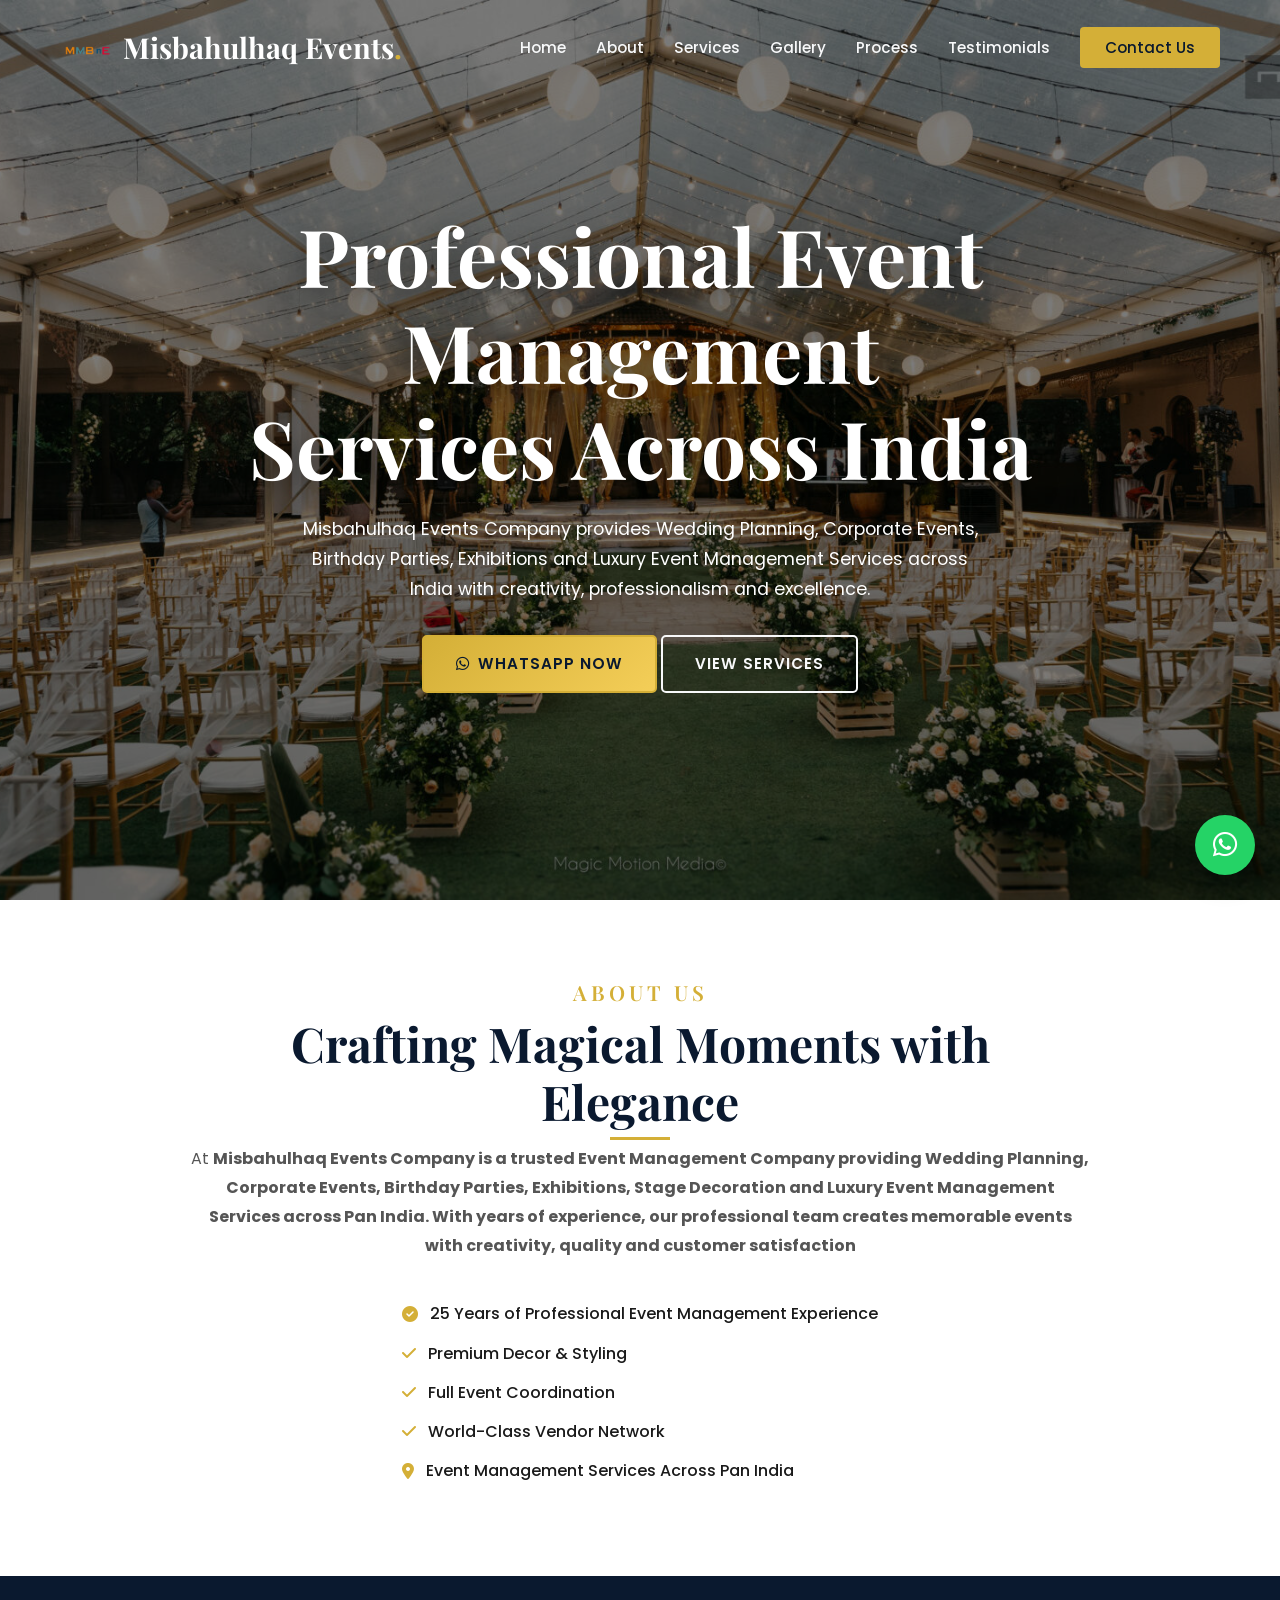
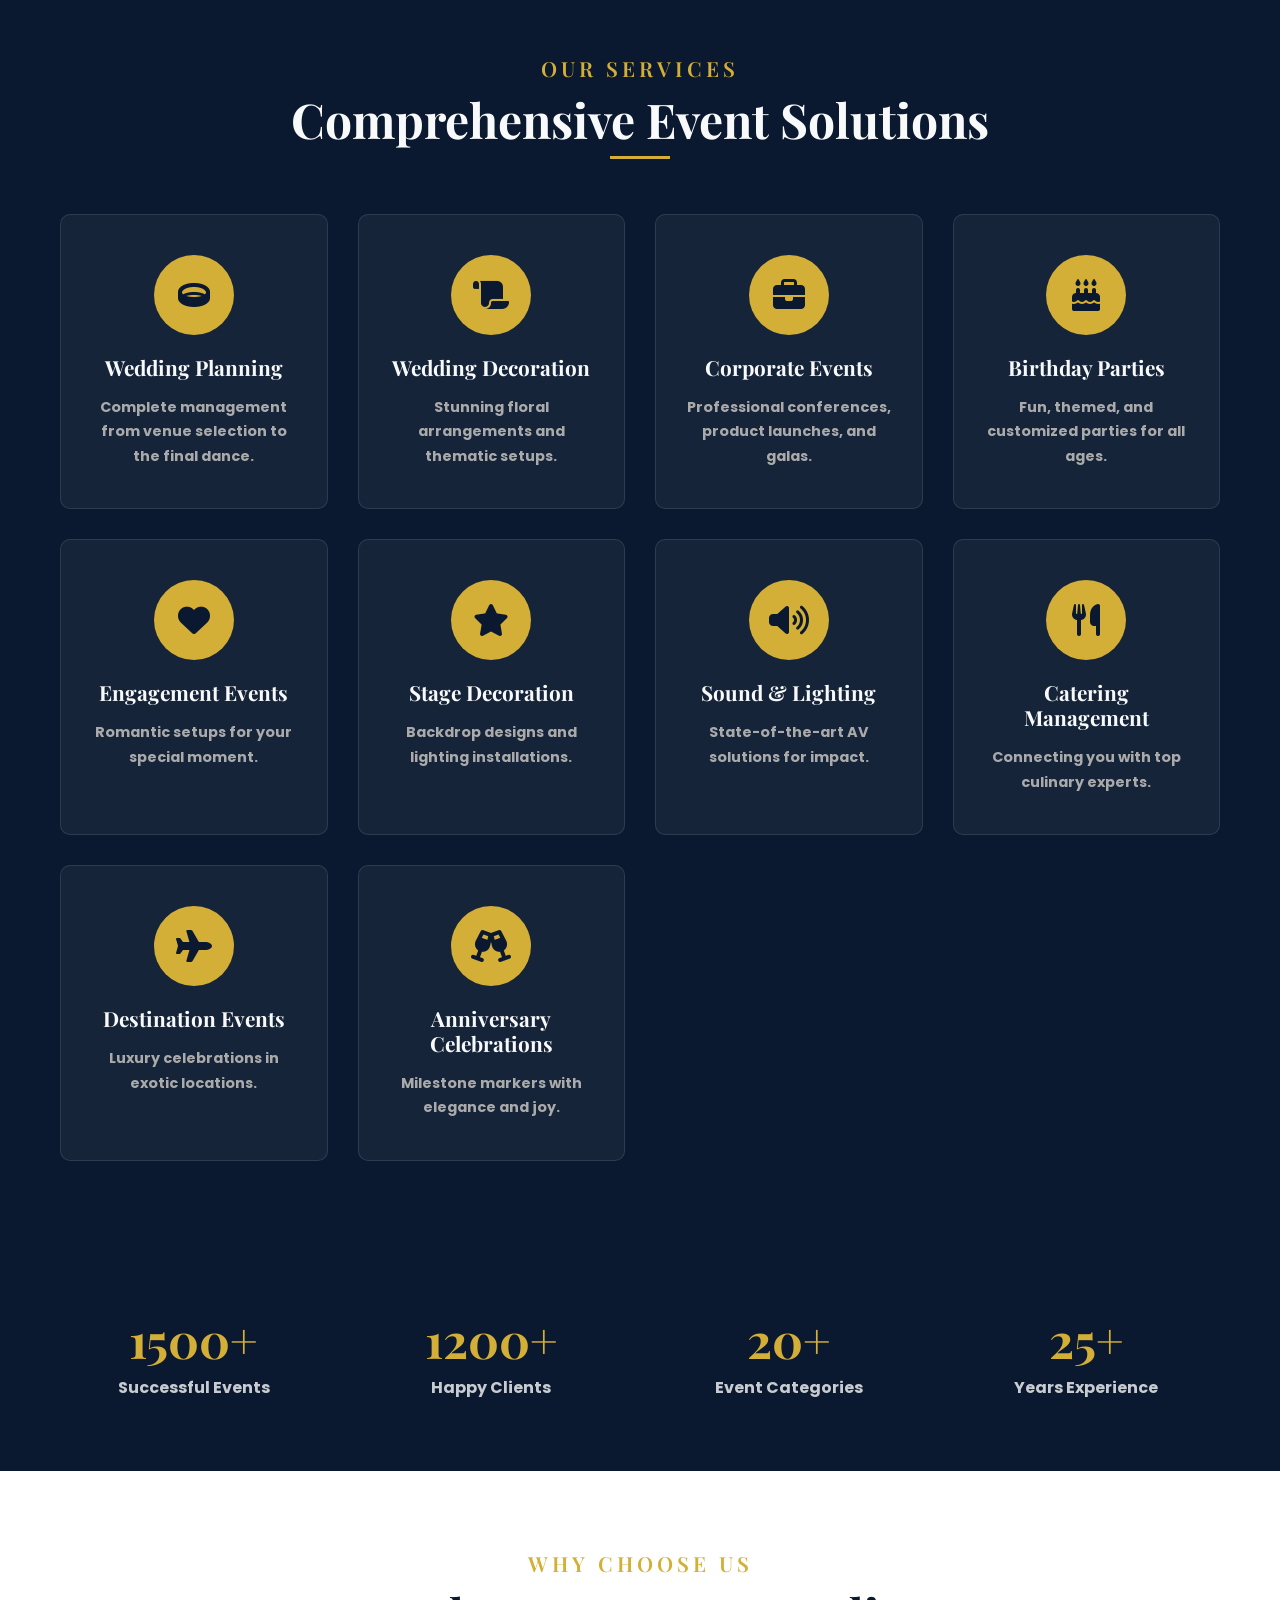
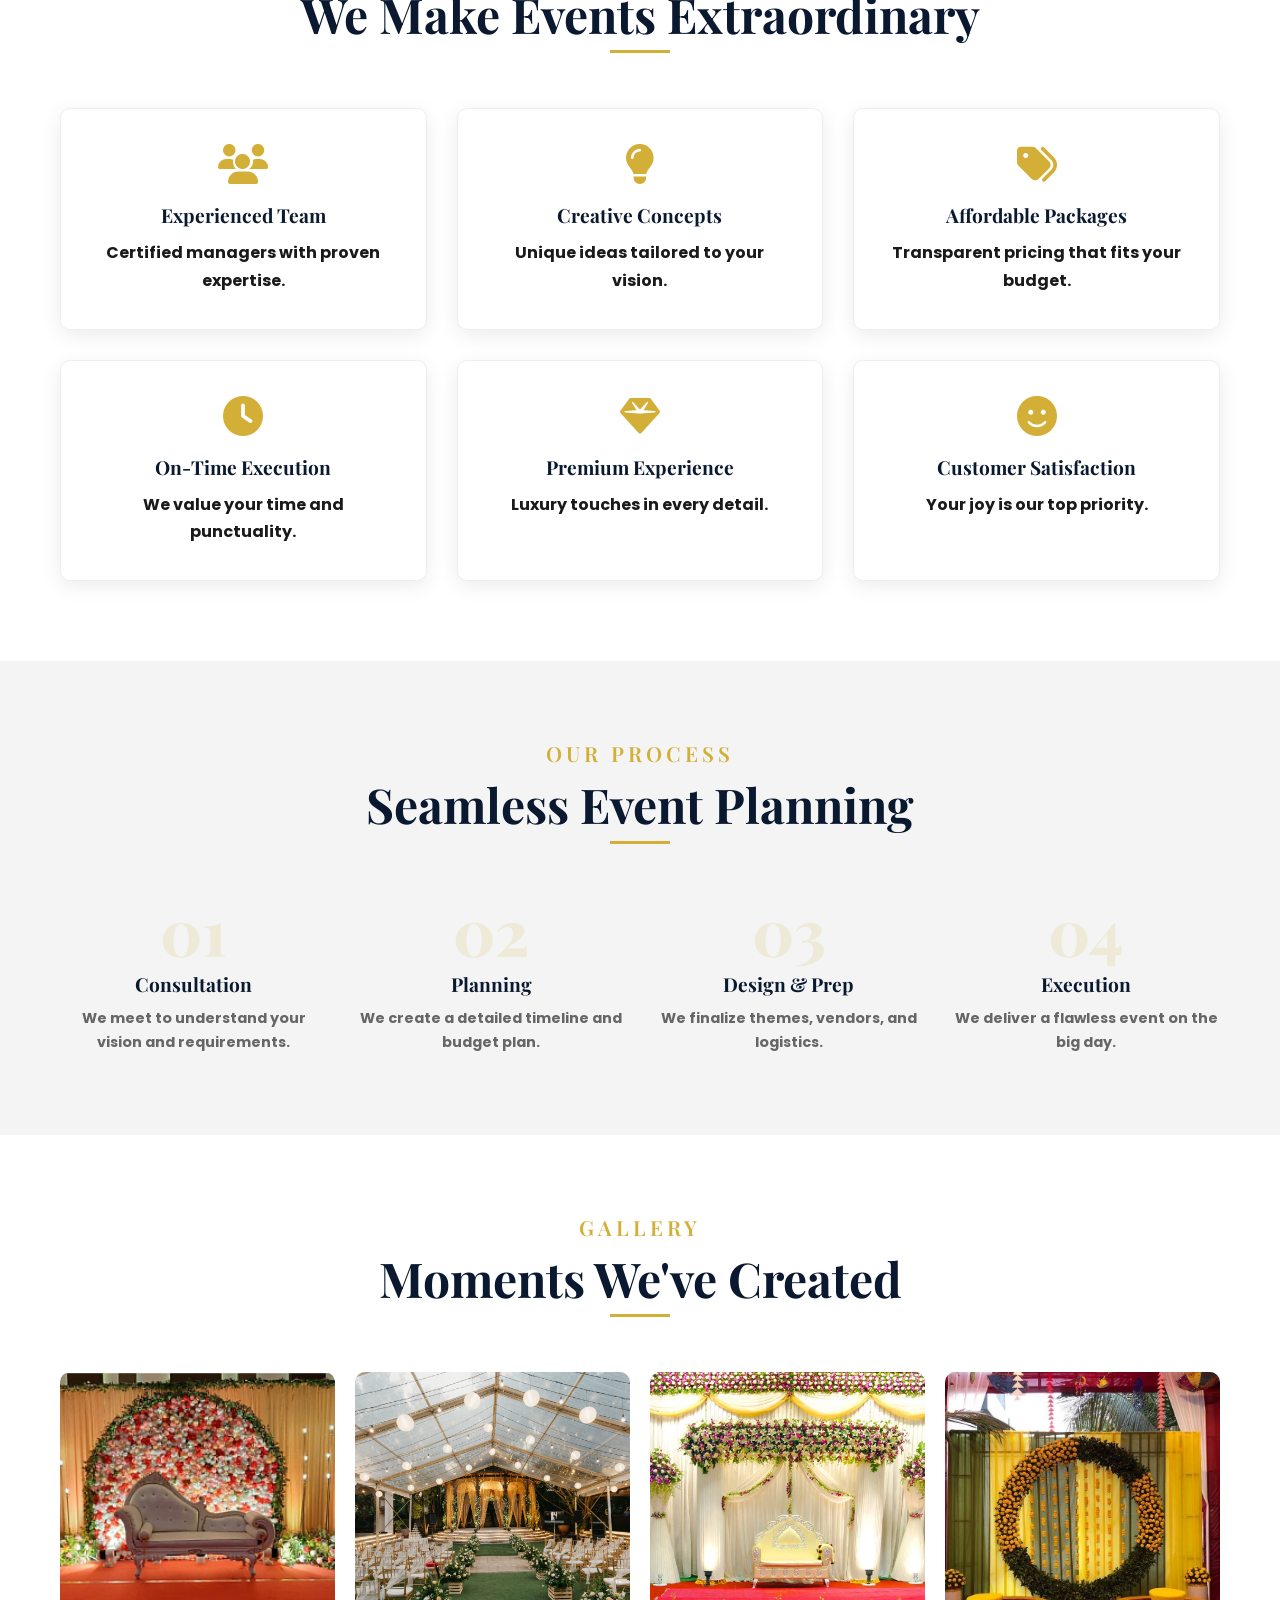
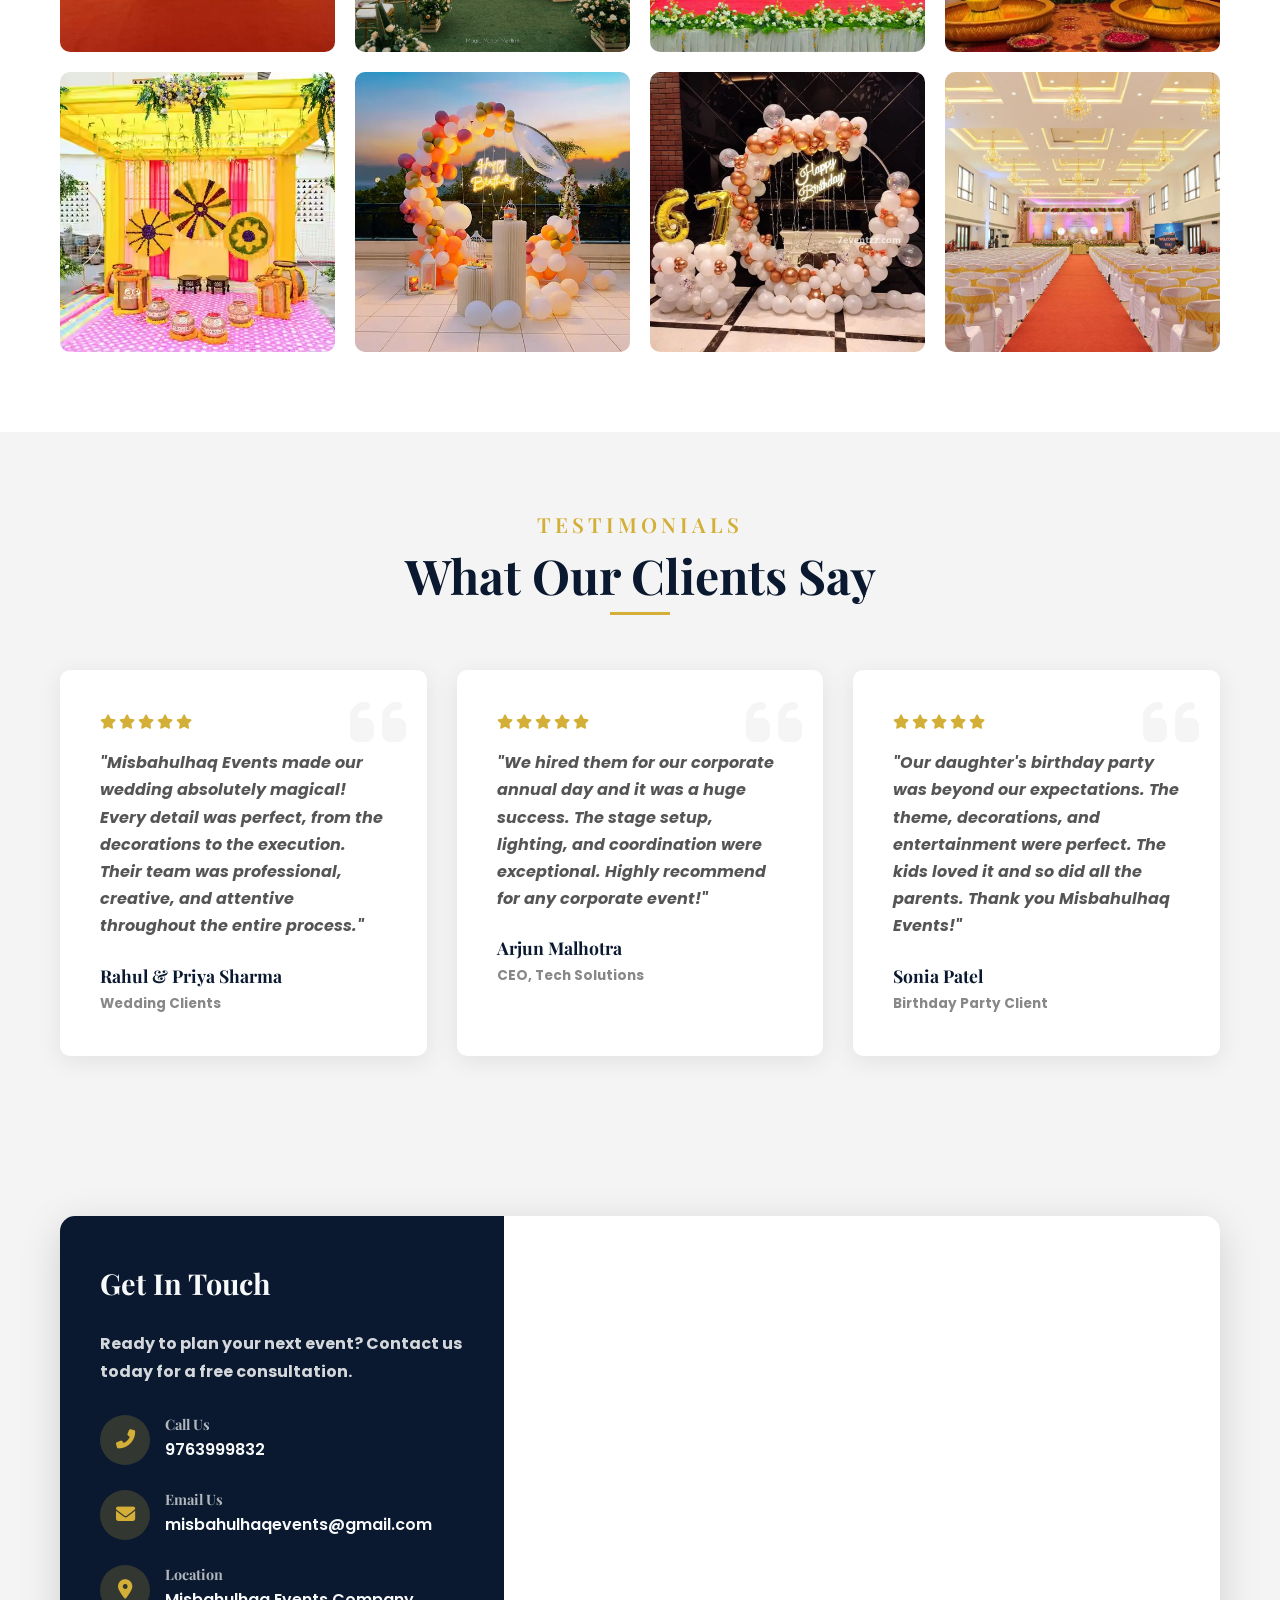
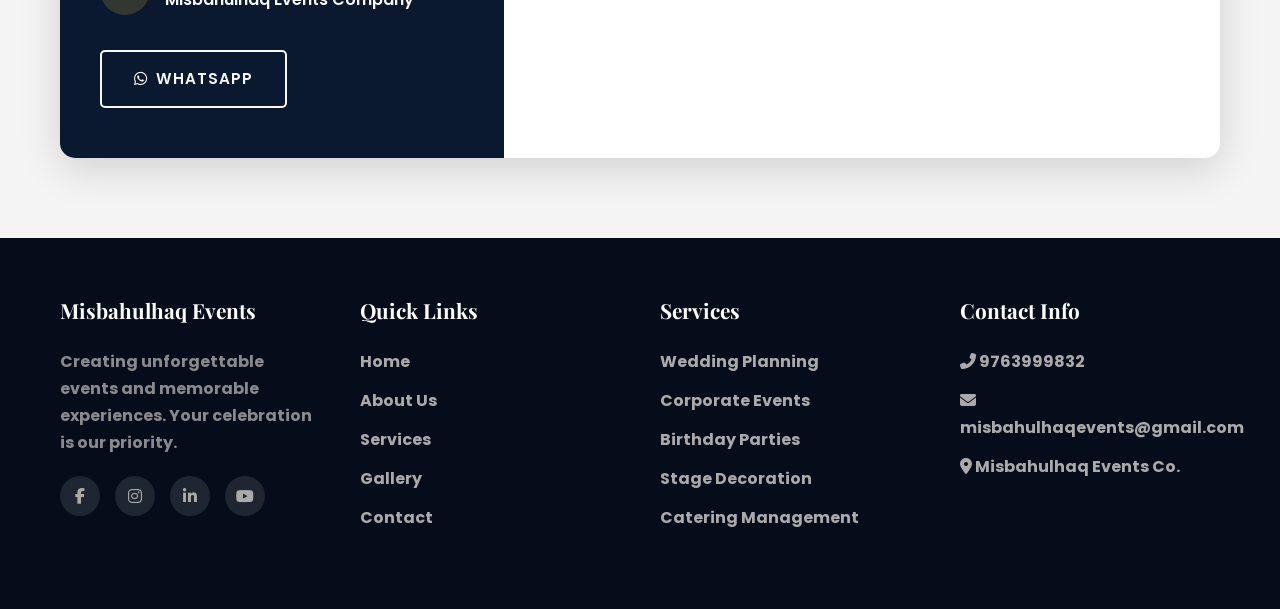
<file: index.html>
<!DOCTYPE html>
<html lang="en">
<head>
    <meta charset="UTF-8">
    <meta name="viewport" content="width=device-width, initial-scale=1.0">
    <title>Misbahulhaq Events Company | Luxury Event Management</title>
    <meta name="description" content="Misbahulhaq Events Company offers professional event management services across India including weddings, corporate events, birthdays, exhibitions and luxury celebrations.">
    <meta name="keywords" content="Event Management Company, Wedding Planner India, Corporate Event Management, Birthday Party Planner, Event Organizers, Luxury Events, Pan India Event Management, Event Planning Services, Wedding Events, Corporate Events">
    <meta name="author" content="Misbahulhaq Events Company">
    
    <!-- Google Fonts -->
    <link rel="preconnect" href="https://fonts.googleapis.com">
    <link rel="preconnect" href="https://fonts.gstatic.com" crossorigin>
    <link href="https://fonts.googleapis.com/css2?family=Playfair+Display:wght@400;600;700&family=Poppins:wght@300;400;500;600&display=swap" rel="stylesheet">
    
    <!-- Font Awesome -->
    <link rel="stylesheet" href="https://cdnjs.cloudflare.com/ajax/libs/font-awesome/6.4.0/css/all.min.css">
    
    <!-- Custom CSS -->
    <link rel="stylesheet" href="style.css">
</head>
<body>

    <!-- Floating Buttons -->
    <a href="https://wa.me/919763999832" target="_blank" class="whatsapp-float" aria-label="WhatsApp">
        <i class="fab fa-whatsapp"></i>
    </a>

    <!-- Navigation -->
    <nav class="navbar" id="navbar">
        <div class="container nav-container">
            <a href="#" class="logo">
                <img src="Logo.png" alt="Misbahulhaq Events Logo" class="logo-img">
                <span class="logo-text">Misbahulhaq Events<span class="highlight">.</span></span>
            </a>
            <div class="menu-toggle" id="mobile-menu">
                <span class="bar"></span>
                <span class="bar"></span>
                <span class="bar"></span>
            </div>
            <ul class="nav-menu">
                <li><a href="#home" class="nav-link">Home</a></li>
                <li><a href="#about" class="nav-link">About</a></li>
                <li><a href="#services" class="nav-link">Services</a></li>
                <li><a href="#gallery" class="nav-link">Gallery</a></li>
                <li><a href="#process" class="nav-link">Process</a></li>
                <li><a href="#testimonials" class="nav-link">Testimonials</a></li>
                <li><a href="#contact" class="nav-link btn-nav">Contact Us</a></li>
            </ul>
        </div>
    </nav>

    <!-- Hero Section -->
 <section class="hero" id="home">

    <div class="hero-content">
        <h1>
    Professional Event Management Services Across India
</h1>

<p>
    Misbahulhaq Events Company provides Wedding Planning,
    Corporate Events, Birthday Parties, Exhibitions and
    Luxury Event Management Services across India with
    creativity, professionalism and excellence.
</p>

    <a href="https://wa.me/919763999832" target="_blank" class="btn btn-gold">
    <i class="fab fa-whatsapp"></i>
    WhatsApp Now
</a>

            <a href="#services" class="btn btn-outline">
                View Services
            </a>
        </div>
    </div>

</section>

    <!-- About Section -->
 <section class="section" id="about">
    <div class="about-content scroll-reveal">
                    <h4 class="sub-title">About Us</h4>
                    <h2 class="section-title">Crafting Magical Moments with Elegance</h2>
                    <p>At <strong>Misbahulhaq Events Company is a trusted Event Management Company providing Wedding Planning, Corporate Events, Birthday Parties, Exhibitions, Stage Decoration and Luxury Event Management Services across Pan India. With years of experience, our professional team creates memorable events with creativity, quality and customer satisfaction</p>
                    <ul class="about-features">
                       <li><i class="fas fa-check-circle"></i> 25 Years of Professional Event Management Experience</li>
                        <li><i class="fas fa-check"></i> Premium Decor & Styling</li>
                        <li><i class="fas fa-check"></i> Full Event Coordination</li>
                        <li><i class="fas fa-check"></i> World-Class Vendor Network</li>
                        <li><i class="fas fa-map-marker-alt"></i> Event Management Services Across Pan India</li>
                    </ul>
                </div>
            </div>
        </div>
    </section>

    <!-- Services Section -->
    <section id="services" class="section bg-dark">
        <div class="container">
            <div class="section-header text-center scroll-reveal">
                <h4 class="sub-title">Our Services</h4>
                <h2 class="section-title text-white">Comprehensive Event Solutions</h2>
            </div>
            <div class="services-grid">
                <div class="service-card scroll-reveal">
                    <div class="service-icon-box"><i class="fas fa-ring"></i></div>
                    <h3>Wedding Planning</h3>
                    <p>Complete management from venue selection to the final dance.</p>
                </div>
                <div class="service-card scroll-reveal">
                    <div class="service-icon-box"><i class="fas fa-scroll"></i></div>
                    <h3>Wedding Decoration</h3>
                    <p>Stunning floral arrangements and thematic setups.</p>
                </div>
                <div class="service-card scroll-reveal">
                    <div class="service-icon-box"><i class="fas fa-briefcase"></i></div>
                    <h3>Corporate Events</h3>
                    <p>Professional conferences, product launches, and galas.</p>
                </div>
                <div class="service-card scroll-reveal">
                    <div class="service-icon-box"><i class="fas fa-birthday-cake"></i></div>
                    <h3>Birthday Parties</h3>
                    <p>Fun, themed, and customized parties for all ages.</p>
                </div>
                <div class="service-card scroll-reveal">
                    <div class="service-icon-box"><i class="fas fa-heart"></i></div>
                    <h3>Engagement Events</h3>
                    <p>Romantic setups for your special moment.</p>
                </div>
                <div class="service-card scroll-reveal">
                    <div class="service-icon-box"><i class="fas fa-star"></i></div>
                    <h3>Stage Decoration</h3>
                    <p>Backdrop designs and lighting installations.</p>
                </div>
                <div class="service-card scroll-reveal">
                    <div class="service-icon-box"><i class="fas fa-volume-up"></i></div>
                    <h3>Sound & Lighting</h3>
                    <p>State-of-the-art AV solutions for impact.</p>
                </div>
                <div class="service-card scroll-reveal">
                    <div class="service-icon-box"><i class="fas fa-utensils"></i></div>
                    <h3>Catering Management</h3>
                    <p>Connecting you with top culinary experts.</p>
                </div>
                <div class="service-card scroll-reveal">
                    <div class="service-icon-box"><i class="fas fa-plane"></i></div>
                    <h3>Destination Events</h3>
                    <p>Luxury celebrations in exotic locations.</p>
                </div>
                <div class="service-card scroll-reveal">
                    <div class="service-icon-box"><i class="fas fa-glass-cheers"></i></div>
                    <h3>Anniversary Celebrations</h3>
                    <p>Milestone markers with elegance and joy.</p>
                </div>
            </div>
        </div>
    </section>

    <!-- Stats Section -->
<section class="stats-section">
    <div class="container">
        <div class="stats-grid">

            <div class="stat-item scroll-reveal">
                <h2 class="counter" data-target="1500">1500+</h2>
                <p>Successful Events</p>
            </div>

            <div class="stat-item scroll-reveal">
                <h2 class="counter" data-target="1200">1200+</h2>
                <p>Happy Clients</p>
            </div>

            <div class="stat-item scroll-reveal">
                <h2 class="counter" data-target="20">20+</h2>
                <p>Event Categories</p>
            </div>

            <div class="stat-item scroll-reveal">
                <h2 class="counter" data-target="25">25+</h2>
                <p>Years Experience</p>
            </div>

        </div>
    </div>
</section>

    <!-- Why Choose Us -->
    <section id="why-choose" class="section">
        <div class="container">
            <div class="section-header text-center scroll-reveal">
                <h4 class="sub-title">Why Choose Us</h4>
                <h2 class="section-title">We Make Events Extraordinary</h2>
            </div>
            <div class="features-grid">
                <div class="feature-card scroll-reveal">
                    <i class="fas fa-users"></i>
                    <h3>Experienced Team</h3>
                    <p>Certified managers with proven expertise.</p>
                </div>
                <div class="feature-card scroll-reveal">
                    <i class="fas fa-lightbulb"></i>
                    <h3>Creative Concepts</h3>
                    <p>Unique ideas tailored to your vision.</p>
                </div>
                <div class="feature-card scroll-reveal">
                    <i class="fas fa-tags"></i>
                    <h3>Affordable Packages</h3>
                    <p>Transparent pricing that fits your budget.</p>
                </div>
                <div class="feature-card scroll-reveal">
                    <i class="fas fa-clock"></i>
                    <h3>On-Time Execution</h3>
                    <p>We value your time and punctuality.</p>
                </div>
                <div class="feature-card scroll-reveal">
                    <i class="fas fa-gem"></i>
                    <h3>Premium Experience</h3>
                    <p>Luxury touches in every detail.</p>
                </div>
                <div class="feature-card scroll-reveal">
                    <i class="fas fa-smile"></i>
                    <h3>Customer Satisfaction</h3>
                    <p>Your joy is our top priority.</p>
                </div>
            </div>
        </div>
    </section>

    <!-- Process Section -->
    <section id="process" class="section bg-light">
        <div class="container">
            <div class="section-header text-center scroll-reveal">
                <h4 class="sub-title">Our Process</h4>
                <h2 class="section-title">Seamless Event Planning</h2>
            </div>
            <div class="process-timeline">
                <div class="process-step scroll-reveal">
                    <div class="step-number">01</div>
                    <h3>Consultation</h3>
                    <p>We meet to understand your vision and requirements.</p>
                </div>
                <div class="process-step scroll-reveal">
                    <div class="step-number">02</div>
                    <h3>Planning</h3>
                    <p>We create a detailed timeline and budget plan.</p>
                </div>
                <div class="process-step scroll-reveal">
                    <div class="step-number">03</div>
                    <h3>Design & Prep</h3>
                    <p>We finalize themes, vendors, and logistics.</p>
                </div>
                <div class="process-step scroll-reveal">
                    <div class="step-number">04</div>
                    <h3>Execution</h3>
                    <p>We deliver a flawless event on the big day.</p>
                </div>
            </div>
        </div>
    </section>

    <!-- Gallery Section -->
    <section id="gallery" class="section">
        <div class="container">
            <div class="section-header text-center scroll-reveal">
                <h4 class="sub-title">Gallery</h4>
                <h2 class="section-title">Moments We've Created</h2>
            </div>
            <div class="gallery-grid">
                <div class="gallery-item scroll-reveal">
                    <img src="image 1.jpeg" alt="Event 1">
                    <div class="gallery-overlay"><i class="fas fa-search-plus"></i></div>
                </div>
                <div class="gallery-item scroll-reveal">
                    <img src="image 2.jpg" alt="Event 2">
                    <div class="gallery-overlay"><i class="fas fa-search-plus"></i></div>
                </div>
                <div class="gallery-item scroll-reveal">
                    <img src="image 3.jpg" alt="Event 3">
                    <div class="gallery-overlay"><i class="fas fa-search-plus"></i></div>
                </div>
                <div class="gallery-item scroll-reveal">
                    <img src="image 4.jpeg" alt="Event 4">
                    <div class="gallery-overlay"><i class="fas fa-search-plus"></i></div>
                </div>
                <div class="gallery-item scroll-reveal">
                    <img src="image 5.avif" alt="Event 5">
                    <div class="gallery-overlay"><i class="fas fa-search-plus"></i></div>
                </div>
                <div class="gallery-item scroll-reveal">
                    <img src="image 6.webp" alt="Event 6">
                    <div class="gallery-overlay"><i class="fas fa-search-plus"></i></div>
                </div>
                <div class="gallery-item scroll-reveal">
                    <img src="image 7.webp" alt="Event 7">
                    <div class="gallery-overlay"><i class="fas fa-search-plus"></i></div>
                </div>
                <div class="gallery-item scroll-reveal">
                    <img src="seating1.jpg" alt="Event 8">
                    <div class="gallery-overlay"><i class="fas fa-search-plus"></i></div>
                </div>
            </div>
        </div>
    </section>

    <!-- Testimonials Section -->
    <section id="testimonials" class="section bg-light">
        <div class="container">
            <div class="section-header text-center scroll-reveal">
                <h4 class="sub-title">Testimonials</h4>
                <h2 class="section-title">What Our Clients Say</h2>
            </div>
            <div class="testimonial-grid">
                <!-- Testimonial 1 -->
                <div class="testimonial-card scroll-reveal">
                    <i class="fas fa-quote-left quote-icon"></i>
                    <div class="stars">
                        <i class="fas fa-star"></i>
                        <i class="fas fa-star"></i>
                        <i class="fas fa-star"></i>
                        <i class="fas fa-star"></i>
                        <i class="fas fa-star"></i>
                    </div>
                    <p class="testimonial-text">"Misbahulhaq Events made our wedding absolutely magical! Every detail was perfect, from the decorations to the execution. Their team was professional, creative, and attentive throughout the entire process."</p>
                    <div class="client-info">
                        <h4>Rahul & Priya Sharma</h4>
                        <span>Wedding Clients</span>
                    </div>
                </div>
                <!-- Testimonial 2 -->
                <div class="testimonial-card scroll-reveal">
                    <i class="fas fa-quote-left quote-icon"></i>
                    <div class="stars">
                        <i class="fas fa-star"></i>
                        <i class="fas fa-star"></i>
                        <i class="fas fa-star"></i>
                        <i class="fas fa-star"></i>
                        <i class="fas fa-star"></i>
                    </div>
                    <p class="testimonial-text">"We hired them for our corporate annual day and it was a huge success. The stage setup, lighting, and coordination were exceptional. Highly recommend for any corporate event!"</p>
                    <div class="client-info">
                        <h4>Arjun Malhotra</h4>
                        <span>CEO, Tech Solutions</span>
                    </div>
                </div>
                <!-- Testimonial 3 -->
                <div class="testimonial-card scroll-reveal">
                    <i class="fas fa-quote-left quote-icon"></i>
                    <div class="stars">
                        <i class="fas fa-star"></i>
                        <i class="fas fa-star"></i>
                        <i class="fas fa-star"></i>
                        <i class="fas fa-star"></i>
                        <i class="fas fa-star"></i>
                    </div>
                    <p class="testimonial-text">"Our daughter's birthday party was beyond our expectations. The theme, decorations, and entertainment were perfect. The kids loved it and so did all the parents. Thank you Misbahulhaq Events!"</p>
                    <div class="client-info">
                        <h4>Sonia Patel</h4>
                        <span>Birthday Party Client</span>
                    </div>
                </div>
            </div>
        </div>
    </section>

    <!-- Contact Section -->
    <section id="contact" class="contact-section">
        <div class="container">
            <div class="contact-wrapper">
                <div class="contact-info">
                    <h3>Get In Touch</h3>
                    <p style="margin-bottom: 30px; opacity: 0.85;">Ready to plan your next event? Contact us today for a free consultation.</p>
                    
                    <div class="info-item">
                        <div class="info-icon">
                            <i class="fas fa-phone-alt"></i>
                        </div>
                        <div class="info-text">
                            <h5>Call Us</h5>
                            <p>9763999832</p>
                        </div>
                    </div>
                    
                    <div class="info-item">
                        <div class="info-icon">
                            <i class="fas fa-envelope"></i>
                        </div>
                        <div class="info-text">
                            <h5>Email Us</h5>
                            <p>misbahulhaqevents@gmail.com</p>
                        </div>
                    </div>
                    
                    <div class="info-item">
                        <div class="info-icon">
                            <i class="fas fa-map-marker-alt"></i>
                        </div>
                        <div class="info-text">
                            <h5>Location</h5>
                            <p>Misbahulhaq Events Company</p>
                        </div>
                    </div>
                    
                    <div class="contact-btns">
                        <a href="https://wa.me/919763999832" target="_blank" class="btn btn-outline"><i class="fab fa-whatsapp"></i> WhatsApp</a>
                    </div>
                </div>
                <div class="map-wrapper">
                    <iframe src="https://www.google.com/maps/embed?pb=!1m18!1m12!1m3!1d15204.647692060344!2d75.93492176064446!3d17.68980930450478!2m3!1f0!2f0!3f0!3m2!1i1024!2i768!4f13.1!3m3!1m2!1s0x3bc5db5f1ea79555%3A0x2a59c6014c4a9b58!2sMisbahulhaq%20Events%20Company!5e0!3m2!1sen!2sin!4v1780574809714!5m2!1sen!2sin" width="100%" height="450" style="border:0;" allowfullscreen="" loading="lazy" referrerpolicy="no-referrer-when-downgrade"></iframe>
                </div>
            </div>
        </div>
    </section>

    <!-- Footer -->
    <footer class="footer">
        <div class="container">
            <div class="footer-grid">
                <!-- Column 1 -->
                <div class="footer-col">
                    <h4>Misbahulhaq Events</h4>
                    <p style="margin-bottom: 20px; opacity: 0.8;">Creating unforgettable events and memorable experiences. Your celebration is our priority.</p>
                    <div class="social-links">
                        <a href="https://www.facebook.com/misbahulhaq.mangal.bhandar.events">
                            <i class="fab fa-facebook-f"></i></a>
                        <a href="https://www.instagram.com/misbahulhaq_events_solapur?utm_source=ig_web_button_share_sheet&igsh=ZDNlZDc0MzIxNw==">
                            <i class="fab fa-instagram"></i></a>
                        <a href="https://www.linkedin.com/company/misbahulhaq-mangal-bhandar-events/">
                            <i class="fab fa-linkedin-in"></i></a>
                        <a href="https://youtube.com/@misbahulhaq_events_company?si=8iAeyxW7-Ot2ka2Q">
                            <i class="fab fa-youtube"></i></a>
                    </div>
                </div>
                
                <!-- Column 2 -->
                <div class="footer-col">
                    <h4>Quick Links</h4>
                    <ul class="footer-links">
                        <li><a href="#home">Home</a></li>
                        <li><a href="#about">About Us</a></li>
                        <li><a href="#services">Services</a></li>
                        <li><a href="#gallery">Gallery</a></li>
                        <li><a href="#contact">Contact</a></li>
                    </ul>
                </div>
                
                <!-- Column 3 -->
                <div class="footer-col">
                    <h4>Services</h4>
                    <ul class="footer-links">
                        <li><a href="#services">Wedding Planning</a></li>
                        <li><a href="#services">Corporate Events</a></li>
                        <li><a href="#services">Birthday Parties</a></li>
                        <li><a href="#services">Stage Decoration</a></li>
                        <li><a href="#services">Catering Management</a></li>
                    </ul>
                </div>
                
                <!-- Column 4 -->
                <div class="footer-col">
                    <h4>Contact Info</h4>
                    <ul class="footer-links">
                        <li><i class="fas fa-phone-alt"></i> 9763999832</li>
                        <li><i class="fas fa-envelope"></i> misbahulhaqevents@gmail.com</li>
                        <li><i class="fas fa-map-marker-alt"></i> Misbahulhaq Events Co.</li>
                    </ul>
                </div>
            </div>
            
    
    <script>
const mobileMenu = document.getElementById('mobile-menu');
const navMenu = document.querySelector('.nav-menu');

mobileMenu.addEventListener('click', () => {
    navMenu.classList.toggle('active');
});
</script>

</body>
</html>
</file>
<file: style.css>
/* =========================================
   PREMIUM LUXURY EVENT MANAGEMENT WEBSITE
   Business: Misbahulhaq Events Company
   ========================================= */

/* --- CSS VARIABLES --- */
:root {
    --primary-color: #0a192f;      /* Deep Navy Blue */
    --secondary-color: #d4af37; /* Luxury Gold */
    --primary-light: #112240;
    --text-dark: #1a1a1a;
    --text-light: #f8f9fa;
    --bg-light: #f4f4f4;
    --bg-white: #ffffff;
    --gradient: linear-gradient(135deg, #d4af37 0%, #f4ce58 100%);
    --font-heading: 'Playfair Display', serif;
    --font-body: 'Poppins', sans-serif;
    --shadow: 0 10px 40px rgba(0,0,0,0.15);
    --transition: all 0.3s ease;
}

/* --- RESET & BASE --- */
* {
    margin: 0;
    padding: 0;
    box-sizing: border-box;
}

html {
    scroll-behavior: smooth;
}

body {
    font-family: var(--font-body);
    color: var(--text-dark);
    background-color: var(--bg-white);
    overflow-x: hidden;
    line-height: 1.7;
}

a {
    text-decoration: none;
    color: inherit;
}

ul {
    list-style: none;
}

img {
    max-width: 100%;
    display: block;
}

h1, h2, h3, h4, h5, h6 {
    font-family: var(--font-heading);
    font-weight: 700;
    line-height: 1.2;
}

.container {
    max-width: 1200px;
    margin: 0 auto;
    padding: 0 20px;
}

.section {
    padding: 80px 0;
}

.bg-dark {
    background-color: var(--primary-color);
}

.bg-light {
    background-color: var(--bg-light);
}

/* --- BUTTONS --- */
.btn {
    display: inline-flex;
    align-items: center;
    gap: 8px;
    padding: 14px 32px;
    font-size: 0.95rem;
    font-weight: 600;
    text-transform: uppercase;
    letter-spacing: 1px;
    border-radius: 5px;
    cursor: pointer;
    transition: var(--transition);
    border: 2px solid transparent;
}

.btn-gold {
    background: var(--gradient);
    color: var(--primary-color);
    border-color: var(--secondary-color);
}

.btn-gold:hover {
    background: transparent;
    color: var(--secondary-color);
}

.btn-outline {
    background: transparent;
    color: var(--text-light);
    border-color: var(--text-light);
}

.btn-outline:hover {
    background: var(--text-light);
    color: var(--primary-color);
}

.btn-nav {
    padding: 10px 25px;
    background: var(--secondary-color);
    color: var(--primary-color) !important;
    border-radius: 4px;
}

.btn-nav:hover {
    background: #fff;
}

/* --- LOADING ANIMATION --- */
.loader-wrapper {
    position: fixed;
    top: 0;
    left: 0;
    width: 100%;
    height: 100%;
    background: var(--primary-color);
    z-index: 9999;
    display: flex;
    justify-content: center;
    align-items: center;
    transition: opacity 0.5s ease;
}

.loader-wrapper.fade-out {
    opacity: 0;
    pointer-events: none;
}

.loader {
    text-align: center;
}

.loader-elem {
    width: 50px;
    height: 50px;
    border: 3px solid rgba(212, 175, 55, 0.3);
    border-top: 3px solid var(--secondary-color);
    border-radius: 50%;
    animation: spin 1s linear infinite;
    margin: 0 auto 15px;
}

.loader-text {
    color: var(--secondary-color);
    font-family: var(--font-heading);
    font-size: 1.2rem;
    letter-spacing: 2px;
}

@keyframes spin {
    0% { transform: rotate(0deg); }
    100% { transform: rotate(360deg); }
}

/* --- NAVBAR --- */
.navbar {
    position: fixed;
    top: 0;
    left: 0;
    width: 100%;
    padding: 20px 0;
    z-index: 1000;
    transition: var(--transition);
    background: transparent;
}

.navbar.sticky {
    background: var(--primary-color);
    padding: 12px 0;
    box-shadow: 0 5px 20px rgba(0,0,0,0.3);
}

.nav-container {
    display: flex;
    justify-content: space-between;
    align-items: center;
}

/* ===== Navbar Logo ===== */

.logo{
    display:flex;
    align-items:center;
    gap:8px;
    text-decoration:none;
}

.logo-img{
    width:55px;
    height:55px;
    object-fit:contain;
    display:block;
    flex-shrink:0;
}

.logo-text{
    font-family:'Playfair Display',serif;
    font-size:1.8rem;
    font-weight:700;
    color:#fff;
    line-height:1;
}

.logo-text .highlight{
    color:#d4af37;
}

.nav-menu {
    display: flex;
    align-items: center;
    gap: 30px;
}

.nav-link {
    color: var(--text-light);
    font-size: 0.95rem;
    font-weight: 500;
    transition: var(--transition);
    position: relative;
}

.nav-link:hover {
    color: var(--secondary-color);
}

.menu-toggle {
    display: none;
    flex-direction: column;
    gap: 5px;
    cursor: pointer;
}

.bar {
    width: 25px;
    height: 3px;
    background: var(--text-light);
    transition: var(--transition);
}

/* --- HERO SECTION --- */
.hero{
    height:100vh;
    display:flex;
    justify-content:center;
    align-items:center;
    text-align:center;
    position:relative;

    background-image:url("image 2.jpg");
    background-size:cover;
    background-position:center;
    background-repeat:no-repeat;
}

.hero::before{
    content:"";
    position:absolute;
    inset:0;
    background:rgba(0,0,0,0.5);
}

.hero-content{
    position:relative;
    z-index:2;
    color:white;
    max-width:800px;
}

.hero-content h1{
    font-size:3rem;
    margin-bottom:20px;
}

.hero-content p{
    font-size:1.1rem;
    margin-bottom:30px;
}

/* --- SUB-TITLE --- */
.sub-title {
    color: var(--secondary-color);
    font-size: 1.3rem;
    text-transform: uppercase;
    letter-spacing: 4px;
    margin-bottom: 10px;
    font-weight: 600;
}

.section-title {
    font-size: 3rem;
    margin-bottom: 15px;
    position: relative;
    display: inline-block;
    color: var(--primary-color);
}

.section-title.text-white {
    color: var(--text-light);
}

.section-title::after {
    content: '';
    position: absolute;
    bottom: -10px;
    left: 0;
    width: 60px;
    height: 3px;
    background: var(--secondary-color);
}

.text-center { text-align: center; }
.text-center .section-title::after { left: 50%; transform: translateX(-50%); }

.section-header {
    margin-bottom: 50px;
}

/* --- ABOUT SECTION --- */
.about-section {
    display: flex;
    justify-content: center;
    align-items: center;
    width: 100%;
}

.about-content {
    width: 100%;
    max-width: 900px;
    margin: 0 auto;
    text-align: center;
}

.about-content .section-title::after {
    left: 50%;
    transform: translateX(-50%);
}

.about-content p {
    margin-bottom: 20px;
    color: #555;
    line-height: 1.8;
}

.about-features {
    display: inline-block;
    text-align: left;
    margin-top: 20px;
}

.about-features li {
    display: flex;
    align-items: center;
    gap: 12px;
    margin-bottom: 12px;
    font-weight: 500;
}

.about-features i {
    color: var(--secondary-color);
}

/* --- SERVICES --- */
.service-card {
    background: rgba(255,255,255,0.05);
    padding: 40px 30px;
    border-radius: 10px;
    text-align: center;
    transition: var(--transition);
    border: 1px solid rgba(255,255,255,0.1);
    color: var(--text-light);
}

.service-card:hover {
    transform: translateY(-10px);
    background: rgba(255,255,255,0.1);
    border-color: var(--secondary-color);
}

.service-icon-box {
    width: 80px;
    height: 80px;
    background: var(--secondary-color);
    color: var(--primary-color);
    border-radius: 50%;
    display: flex;
    align-items: center;
    justify-content: center;
    font-size: 2rem;
    margin: 0 auto 20px;
    transition: var(--transition);
}

.service-card:hover .icon-box {
    transform: scale(1.1);
    background: #fff;
}

.service-card h3 {
    font-size: 1.3rem;
    margin-bottom: 15px;
    color: var(--text-light);
}

.service-card p {
    font-size: 0.9rem;
    color: #aaa;
}

.services-grid {
    display: grid;
    grid-template-columns: repeat(auto-fit, minmax(220px, 1fr));
    gap: 30px;
}

/* --- STATS SECTION --- */
.stats-section {
    padding: 70px 0;
    background: var(--primary-color);
    color: var(--text-light);
}

.stats-grid {
    display: grid;
    grid-template-columns: repeat(4, 1fr);
    gap: 30px;
    text-align: center;
}

.stat-item h2 {
    font-size: 3rem;
    font-family: var(--font-heading);
    color: var(--secondary-color);
    margin-bottom: 5px;
}

.stat-item p {
    font-size: 1rem;
    opacity: 0.8;
}

/* --- FEATURES / WHY CHOOSE --- */
.features-grid {
    display: grid;
    grid-template-columns: repeat(auto-fit, minmax(280px, 1fr));
    gap: 30px;
}

.feature-card {
    background: #fff;
    padding: 35px;
    border-radius: 10px;
    text-align: center;
    box-shadow: 0 5px 20px rgba(0,0,0,0.08);
    transition: var(--transition);
    border: 1px solid #eee;
}

.feature-card:hover {
    transform: translateY(-8px);
    box-shadow: var(--shadow);
}

.feature-card i {
    font-size: 2.5rem;
    color: var(--secondary-color);
    margin-bottom: 20px;
}

.feature-card h3 {
    font-size: 1.2rem;
    margin-bottom: 12px;
    color: var(--primary-color);
}

/* --- PROCESS --- */
.process-timeline {
    display: grid;
    grid-template-columns: repeat(4, 1fr);
    gap: 30px;
    position: relative;
}

.process-step {
    text-align: center;
    position: relative;
}

.step-number {
    font-size: 4rem;
    font-weight: 800;
    color: rgba(212, 175, 55, 0.15);
    font-family: var(--font-heading);
    line-height: 1;
    margin-bottom: 10px;
}

.process-step h3 {
    font-size: 1.2rem;
    margin-bottom: 10px;
    color: var(--primary-color);
}

.process-step p {
    color: #666;
    font-size: 0.9rem;
}

/* --- GALLERY --- */
.gallery-grid {
    display: grid;
    grid-template-columns: repeat(auto-fit, minmax(250px, 1fr));
    gap: 20px;
}

.gallery-item {
    position: relative;
    overflow: hidden;
    border-radius: 10px;
    height: 280px;
    cursor: pointer;
}

.gallery-item img {
    width: 100%;
    height: 100%;
    object-fit: cover;
    transition: transform 0.5s ease;
}

.gallery-item:hover img {
    transform: scale(1.15);
}

.gallery-overlay {
    position: absolute;
    top: 0;
    left: 0;
    width: 100%;
    height: 100%;
    background: rgba(10, 25, 47, 0.8);
    display: flex;
    align-items: center;
    justify-content: center;
    opacity: 0;
    transition: var(--transition);
}

.gallery-item:hover .gallery-overlay {
    opacity: 1;
}

/* --- TESTIMONIALS --- */
.testimonial-grid {
    display: grid;
    grid-template-columns: repeat(auto-fit, minmax(300px, 1fr));
    gap: 30px;
}

.testimonial-card {
    background: #fff;
    padding: 40px;
    border-radius: 10px;
    box-shadow: 0 5px 25px rgba(0,0,0,0.08);
    position: relative;
}

.quote-icon {
    position: absolute;
    top: 20px;
    right: 20px;
    font-size: 4rem;
    color: #f5f5f5;
}

.stars {
    color: var(--secondary-color);
    margin-bottom: 15px;
    font-size: 0.9rem;
}

.testimonial-text {
    font-style: italic;
    color: #555;
    margin-bottom: 25px;
    position: relative;
    z-index: 1;
}

.client-info h4 {
    color: var(--primary-color);
    font-size: 1.1rem;
    margin-bottom: 3px;
}

.client-info span {
    color: #888;
    font-size: 0.85rem;
}

/* --- CONTACT --- */
.contact-section {
    padding: 80px 0;
    background: var(--bg-light);
}

.contact-wrapper {
    display: grid;
    grid-template-columns: 1fr 1.5fr;
    gap: 50px;
    background: #fff;
    border-radius: 15px;
    overflow: hidden;
    box-shadow: var(--shadow);
}

.contact-info {
    background: var(--primary-color);
    color: var(--text-light);
    padding: 50px 40px;
}

.contact-info h3 {
    font-size: 1.8rem;
    margin-bottom: 30px;
    color: var(--text-light);
}

.info-item {
    display: flex;
    align-items: center;
    gap: 15px;
    margin-bottom: 25px;
}

.info-icon {
    width: 50px;
    height: 50px;
    background: rgba(212,175,55,0.2);
    color: var(--secondary-color);
    display: flex;
    align-items: center;
    justify-content: center;
    border-radius: 50%;
    font-size: 1.2rem;
}

.info-text h5 {
    font-size: 0.9rem;
    opacity: 0.7;
    margin-bottom: 3px;
}

.info-text p {
    font-weight: 600;
}

.contact-btns {
    margin-top: 35px;
    display: flex;
    gap: 15px;
    flex-wrap: wrap;
}

.map-wrapper {
    height: 100%;
    min-height: 500px;
}

.map-wrapper iframe {
    width: 100%;
    height: 100%;
    border: none;
}

/* --- FOOTER --- */
.footer {
    background: #050d1a;
    color: #aaa;
    padding: 60px 0 25px;
}

.footer-grid {
    display: grid;
    grid-template-columns: repeat(auto-fit, minmax(200px, 1fr));
    gap: 40px;
    margin-bottom: 40px;
}

.footer-col h4 {
    color: #fff;
    font-size: 1.3rem;
    margin-bottom: 25px;
    font-family: var(--font-heading);
}

.footer-links li {
    margin-bottom: 12px  
} 
.footer-links a{
    transition: 0.3s;
}

.footer-links a:hover{
    color: var(--secondary-color);
}

.social-links{
    display:flex;
    gap:15px;
}

.social-links a{
    width:40px;
    height:40px;
    border-radius:50%;
    background:rgba(255,255,255,0.1);
    display:flex;
    align-items:center;
    justify-content:center;
    transition:0.3s;
}

.social-links a:hover{
    background:var(--secondary-color);
    color:var(--primary-color);
}

.footer-bottom{
    text-align:center;
    border-top:1px solid rgba(255,255,255,0.1);
    margin-top:30px;
    padding-top:20px;
}

/* WhatsApp Button */

.whatsapp-float{
    position:fixed;
    right:25px;
    bottom:25px;
    width:60px;
    height:60px;
    border-radius:50%;
    background:#25D366;
    color:white;
    display:flex;
    align-items:center;
    justify-content:center;
    font-size:28px;
    z-index:999;
    box-shadow:0 10px 25px rgba(0,0,0,0.2);
}

/* Hero Premium */

.hero-content h1{
    font-size:5rem;
    text-shadow:0 8px 30px rgba(0,0,0,0.4);
}

.hero-content p{
    max-width:700px;
    margin:auto;
    margin-bottom:30px;
}

/* Responsive */
@media (max-width: 768px) {

    .hero-content h1 {
        font-size: 2.8rem;
    }

    .about-section {
        display: flex;
        justify-content: center;
    }

    .contact-wrapper {
        grid-template-columns: 1fr;
    }

    .process-timeline {
        grid-template-columns: 1fr;
    }

    .stats-grid {
        grid-template-columns: repeat(2, 1fr);
    }

    .menu-toggle {
        display: flex;
    }

    .nav-menu {
        position: absolute;
        top: 100%;
        left: 0;
        width: 100%;
        background: var(--primary-color);
        flex-direction: column;
        gap: 15px;
        padding: 20px 0;
        display: none;
        text-align: center;
    }

    .nav-menu.active {
        display: flex;
    }


/* ===== Mobile Responsive ===== */

@media (max-width:768px){

.logo{
    gap:6px;
}

.logo-img{
    width:40px;
    max-height:40px;
}

.logo-text{
    font-size:1.2rem;
}

}
   .stats-grid{
    display:flex !important;
    justify-content:space-between !important;
    flex-wrap:wrap !important;
}

.stat-item{
    width:23%;
    text-align:center;
}
</file>
